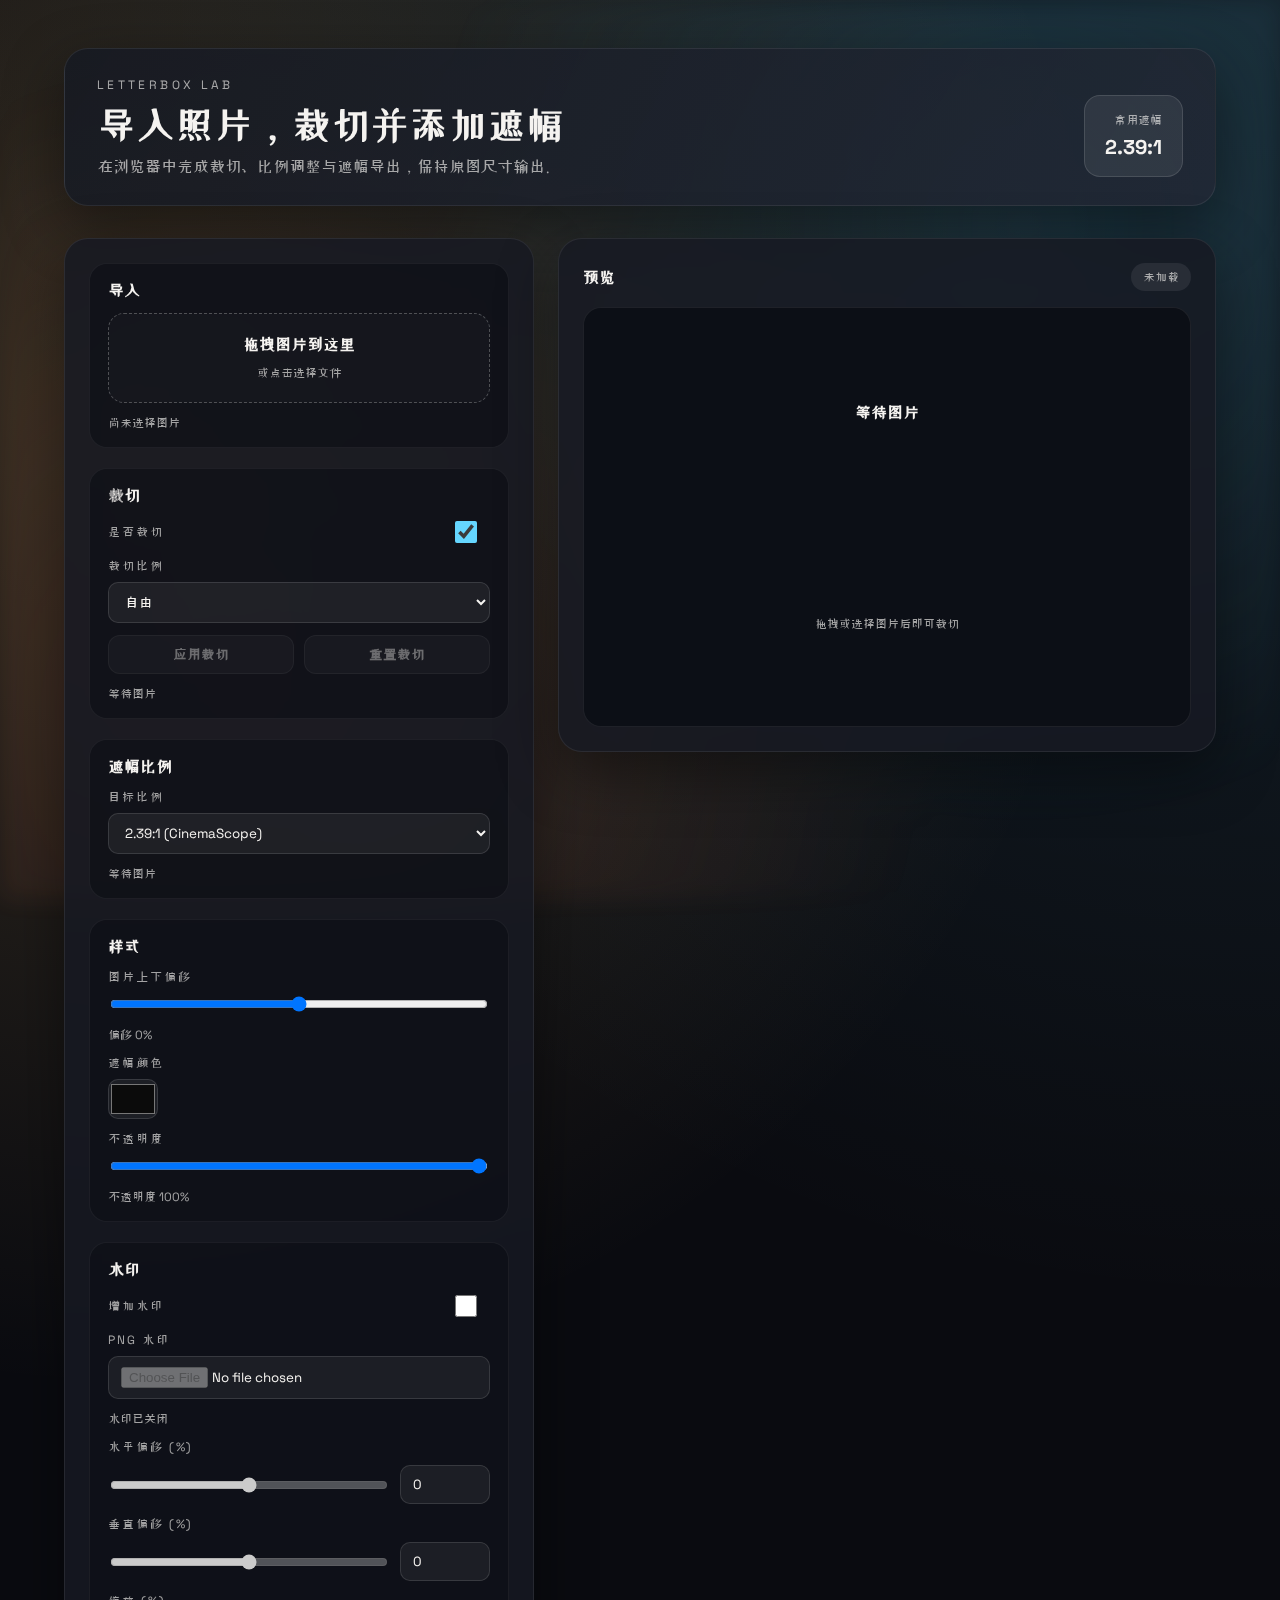
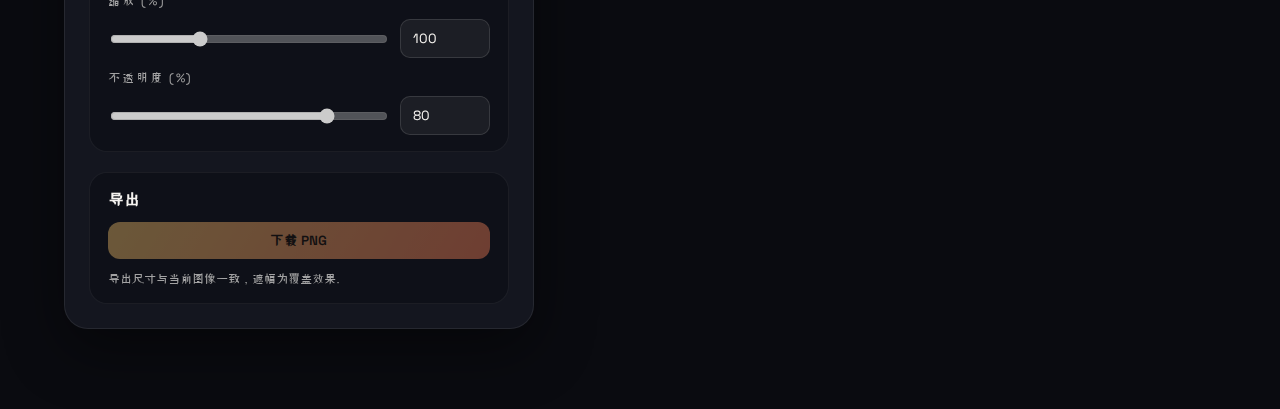
<file: index.html>
<!DOCTYPE html>
<html lang="zh-CN">
<head>
  <meta charset="UTF-8" />
  <meta name="viewport" content="width=device-width, initial-scale=1" />
  <title>遮幅器 | Letterbox Lab</title>
  <link rel="stylesheet" href="styles.css" />
</head>
<body>
  <div class="ambient"></div>
  <main class="shell">
    <header class="hero">
      <div>
        <p class="eyebrow">Letterbox Lab</p>
        <h1>导入照片，裁切并添加遮幅</h1>
        <p class="sub">在浏览器中完成裁切、比例调整与遮幅导出，保持原图尺寸输出。</p>
      </div>
      <div class="ratio-badge">
        <span>常用遮幅</span>
        <strong>2.39:1</strong>
      </div>
    </header>

    <section class="workspace">
      <div class="panel controls">
        <div class="block">
          <h2>导入</h2>
          <div id="dropzone" class="dropzone">
            <input id="fileInput" type="file" accept="image/*" />
            <div>
              <p>拖拽图片到这里</p>
              <span>或点击选择文件</span>
            </div>
          </div>
          <div class="meta" id="fileMeta">尚未选择图片</div>
        </div>

        <div class="block">
          <h2>裁切</h2>
          <label class="field toggle">
            <span>是否裁切</span>
            <input id="cropToggle" type="checkbox" checked />
          </label>
          <label class="field">
            <span>裁切比例</span>
            <select id="cropSelect">
              <option value="free">自由</option>
              <option value="1">1:1</option>
              <option value="4:3">4:3</option>
              <option value="16:9">16:9</option>
              <option value="2.39">2.39:1</option>
            </select>
          </label>
          <div class="actions">
            <button id="applyCrop" class="secondary" disabled>应用裁切</button>
            <button id="resetCrop" class="secondary" disabled>重置裁切</button>
          </div>
          <div class="meta" id="cropMeta">等待图片</div>
        </div>

        <div class="block">
          <h2>遮幅比例</h2>
          <label class="field">
            <span>目标比例</span>
            <select id="ratioSelect">
              <option value="2.39">2.39:1 (CinemaScope)</option>
              <option value="2.35">2.35:1</option>
              <option value="2.00">2.00:1 (Univisium)</option>
              <option value="1.85">1.85:1</option>
              <option value="1.78">1.78:1 (16:9)</option>
              <option value="custom">自定义</option>
            </select>
          </label>
          <div id="customRatio" class="field row hidden">
            <label>
              <span>宽</span>
              <input id="customW" type="number" min="0.1" step="0.01" value="2.39" />
            </label>
            <label>
              <span>高</span>
              <input id="customH" type="number" min="0.1" step="0.01" value="1" />
            </label>
          </div>
          <div class="meta" id="ratioMeta">等待图片</div>
        </div>

        <div class="block">
          <h2>样式</h2>
          <label class="field">
            <span>图片上下偏移</span>
            <input id="imageOffset" type="range" min="-50" max="50" value="0" />
          </label>
          <div class="meta" id="offsetMeta">偏移 0%</div>
          <label class="field">
            <span>遮幅颜色</span>
            <input id="barColor" type="color" value="#0b0b0b" />
          </label>
          <label class="field">
            <span>不透明度</span>
            <input id="barOpacity" type="range" min="0" max="100" value="100" />
          </label>
          <div class="meta" id="styleMeta">不透明度 100%</div>
        </div>

        <div class="block">
          <h2>水印</h2>
          <label class="field toggle">
            <span>增加水印</span>
            <input id="watermarkToggle" type="checkbox" />
          </label>
          <label class="field">
            <span>PNG 水印</span>
            <input id="watermarkInput" type="file" accept="image/png" />
          </label>
          <div class="meta" id="watermarkMeta">未选择水印</div>
          <div class="field range">
            <span>水平偏移 (%)</span>
            <div class="range-group">
              <input id="wmXRange" type="range" min="-50" max="50" value="0" />
              <input id="wmXInput" type="number" min="-50" max="50" value="0" />
            </div>
          </div>
          <div class="field range">
            <span>垂直偏移 (%)</span>
            <div class="range-group">
              <input id="wmYRange" type="range" min="-50" max="50" value="0" />
              <input id="wmYInput" type="number" min="-50" max="50" value="0" />
            </div>
          </div>
          <div class="field range">
            <span>缩放 (%)</span>
            <div class="range-group">
              <input id="wmScaleRange" type="range" min="10" max="300" value="100" />
              <input id="wmScaleInput" type="number" min="10" max="300" value="100" />
            </div>
          </div>
          <div class="field range">
            <span>不透明度 (%)</span>
            <div class="range-group">
              <input id="wmOpacityRange" type="range" min="0" max="100" value="80" />
              <input id="wmOpacityInput" type="number" min="0" max="100" value="80" />
            </div>
          </div>
        </div>

        <div class="block">
          <h2>导出</h2>
          <button id="downloadBtn" class="primary" disabled>下载 PNG</button>
          <div class="meta">导出尺寸与当前图像一致，遮幅为覆盖效果。</div>
        </div>
      </div>

      <div class="panel preview">
        <div class="preview-header">
          <h2>预览</h2>
          <div class="chip" id="barInfo">未加载</div>
        </div>
        <div class="canvas-wrap">
          <canvas id="canvas"></canvas>
          <div class="placeholder" id="placeholder">
            <p>等待图片</p>
            <span>拖拽或选择图片后即可裁切</span>
          </div>
        </div>
      </div>
    </section>
  </main>

  <script src="app.js"></script>
</body>
</html>
</file>
<file: styles.css>
@import url("https://fonts.googleapis.com/css2?family=Space+Grotesk:wght@400;500;600;700&family=ZCOOL+XiaoWei&display=swap");

:root {
  color-scheme: light;
  --bg: #0b0d12;
  --panel: rgba(22, 25, 34, 0.85);
  --panel-solid: #171a22;
  --text: #f5f3f0;
  --muted: rgba(245, 243, 240, 0.65);
  --accent: #f7c66f;
  --accent-2: #65d6ff;
  --accent-3: #ff845d;
  --stroke: rgba(255, 255, 255, 0.08);
  --shadow: 0 20px 60px rgba(0, 0, 0, 0.45);
}

* {
  box-sizing: border-box;
}

body {
  margin: 0;
  min-height: 100vh;
  font-family: "Space Grotesk", "ZCOOL XiaoWei", "PingFang SC", "Microsoft YaHei", sans-serif;
  color: var(--text);
  background: radial-gradient(circle at top right, rgba(101, 214, 255, 0.12), transparent 55%),
    radial-gradient(circle at 10% 20%, rgba(247, 198, 111, 0.18), transparent 50%),
    #0a0b10;
}

.ambient {
  position: fixed;
  inset: 0;
  background:
    radial-gradient(circle at 20% 80%, rgba(255, 132, 93, 0.18), transparent 55%),
    radial-gradient(circle at 80% 25%, rgba(101, 214, 255, 0.2), transparent 50%);
  pointer-events: none;
  filter: blur(12px);
  opacity: 0.7;
  z-index: 0;
}

.shell {
  position: relative;
  z-index: 1;
  max-width: 1200px;
  margin: 0 auto;
  padding: 48px 24px 80px;
  display: flex;
  flex-direction: column;
  gap: 32px;
}

.hero {
  display: flex;
  align-items: flex-end;
  justify-content: space-between;
  gap: 24px;
  border-radius: 24px;
  padding: 28px 32px;
  background: linear-gradient(120deg, rgba(23, 26, 34, 0.9), rgba(33, 39, 52, 0.85));
  box-shadow: var(--shadow);
  border: 1px solid var(--stroke);
}

.eyebrow {
  text-transform: uppercase;
  letter-spacing: 0.28em;
  font-size: 12px;
  color: var(--muted);
  margin: 0 0 12px;
}

.hero h1 {
  margin: 0 0 12px;
  font-family: "ZCOOL XiaoWei", "Space Grotesk", sans-serif;
  font-size: clamp(28px, 3vw, 40px);
  font-weight: 700;
}

.sub {
  margin: 0;
  color: var(--muted);
  max-width: 520px;
}

.ratio-badge {
  padding: 16px 20px;
  border-radius: 16px;
  background: rgba(255, 255, 255, 0.08);
  border: 1px solid rgba(255, 255, 255, 0.12);
  display: grid;
  gap: 6px;
  text-align: right;
}

.ratio-badge span {
  font-size: 12px;
  color: var(--muted);
}

.ratio-badge strong {
  font-size: 20px;
}

.workspace {
  display: grid;
  grid-template-columns: minmax(280px, 1fr) minmax(320px, 1.4fr);
  gap: 24px;
  align-items: start;
}

.panel {
  background: var(--panel);
  border-radius: 24px;
  padding: 24px;
  border: 1px solid var(--stroke);
  box-shadow: var(--shadow);
  backdrop-filter: blur(14px);
}

.controls {
  display: flex;
  flex-direction: column;
  gap: 20px;
}

.block {
  padding: 16px 18px;
  border-radius: 18px;
  background: rgba(12, 14, 20, 0.6);
  border: 1px solid rgba(255, 255, 255, 0.06);
  display: grid;
  gap: 12px;
}

.block h2 {
  margin: 0;
  font-size: 16px;
}

.field {
  display: grid;
  gap: 8px;
  font-size: 14px;
  color: var(--muted);
}

.field span {
  font-size: 12px;
  text-transform: uppercase;
  letter-spacing: 0.16em;
}

.field input,
.field select,
.field button {
  font-family: inherit;
  border-radius: 10px;
  border: 1px solid rgba(255, 255, 255, 0.12);
  background: rgba(255, 255, 255, 0.06);
  color: var(--text);
  padding: 10px 12px;
}

.field input[type="color"] {
  padding: 0;
  height: 40px;
}

.field input[type="range"] {
  padding: 0;
}

.field.row {
  grid-template-columns: repeat(2, minmax(0, 1fr));
  gap: 12px;
}

.field.toggle {
  grid-template-columns: 1fr auto;
  align-items: center;
}

.field.toggle input[type="checkbox"] {
  width: 42px;
  height: 22px;
  accent-color: var(--accent-2);
}

.field.range {
  gap: 10px;
}

.range-group {
  display: grid;
  grid-template-columns: 1fr 90px;
  gap: 10px;
  align-items: center;
}

.range-group input[type="number"] {
  width: 100%;
}

.dropzone {
  position: relative;
  padding: 20px;
  border-radius: 16px;
  border: 1px dashed rgba(255, 255, 255, 0.25);
  display: grid;
  place-items: center;
  text-align: center;
  color: var(--muted);
  background: rgba(255, 255, 255, 0.02);
  transition: border 0.2s ease, background 0.2s ease;
}

.dropzone input {
  position: absolute;
  inset: 0;
  opacity: 0;
  cursor: pointer;
}

.dropzone.active {
  border-color: var(--accent-2);
  background: rgba(101, 214, 255, 0.08);
}

.dropzone p {
  margin: 0 0 6px;
  font-weight: 600;
  color: var(--text);
}

.dropzone span {
  font-size: 12px;
}

.meta {
  font-size: 12px;
  color: var(--muted);
}

.actions {
  display: grid;
  grid-template-columns: repeat(2, minmax(0, 1fr));
  gap: 10px;
}

button.primary,
button.secondary {
  font-family: inherit;
  border-radius: 12px;
  padding: 10px 14px;
  border: none;
  cursor: pointer;
  font-weight: 600;
  transition: transform 0.15s ease, box-shadow 0.15s ease, opacity 0.15s ease;
}

button.primary {
  background: linear-gradient(120deg, var(--accent), var(--accent-3));
  color: #1b130b;
  box-shadow: 0 12px 30px rgba(255, 132, 93, 0.25);
}

button.secondary {
  background: rgba(255, 255, 255, 0.08);
  color: var(--text);
  border: 1px solid rgba(255, 255, 255, 0.12);
}

button:disabled {
  cursor: not-allowed;
  opacity: 0.4;
  transform: none;
  box-shadow: none;
}

button:not(:disabled):hover {
  transform: translateY(-1px);
}

.preview {
  display: grid;
  gap: 16px;
}

.panel.preview {
  position: sticky;
  top: 24px;
  align-self: start;
}

.preview-header {
  display: flex;
  align-items: center;
  justify-content: space-between;
}

.preview-header h2 {
  margin: 0;
  font-size: 16px;
}

.chip {
  padding: 6px 12px;
  border-radius: 999px;
  background: rgba(255, 255, 255, 0.08);
  font-size: 12px;
  color: var(--muted);
}

.canvas-wrap {
  position: relative;
  border-radius: 18px;
  background: #0c0f16;
  border: 1px solid rgba(255, 255, 255, 0.08);
  height: 420px;
  overflow: hidden;
}

canvas {
  width: 100%;
  height: 100%;
  display: block;
}

.placeholder {
  position: absolute;
  inset: 0;
  display: grid;
  place-items: center;
  color: var(--muted);
  text-align: center;
  gap: 6px;
}

.placeholder p {
  margin: 0;
  font-weight: 600;
  color: var(--text);
}

.placeholder span {
  font-size: 12px;
}

.hidden {
  display: none !important;
}

@media (max-width: 960px) {
  .hero {
    flex-direction: column;
    align-items: flex-start;
  }

  .workspace {
    grid-template-columns: 1fr;
  }

  .canvas-wrap {
    min-height: 320px;
  }

  .panel.preview {
    position: static;
    top: auto;
  }
}
</file>
